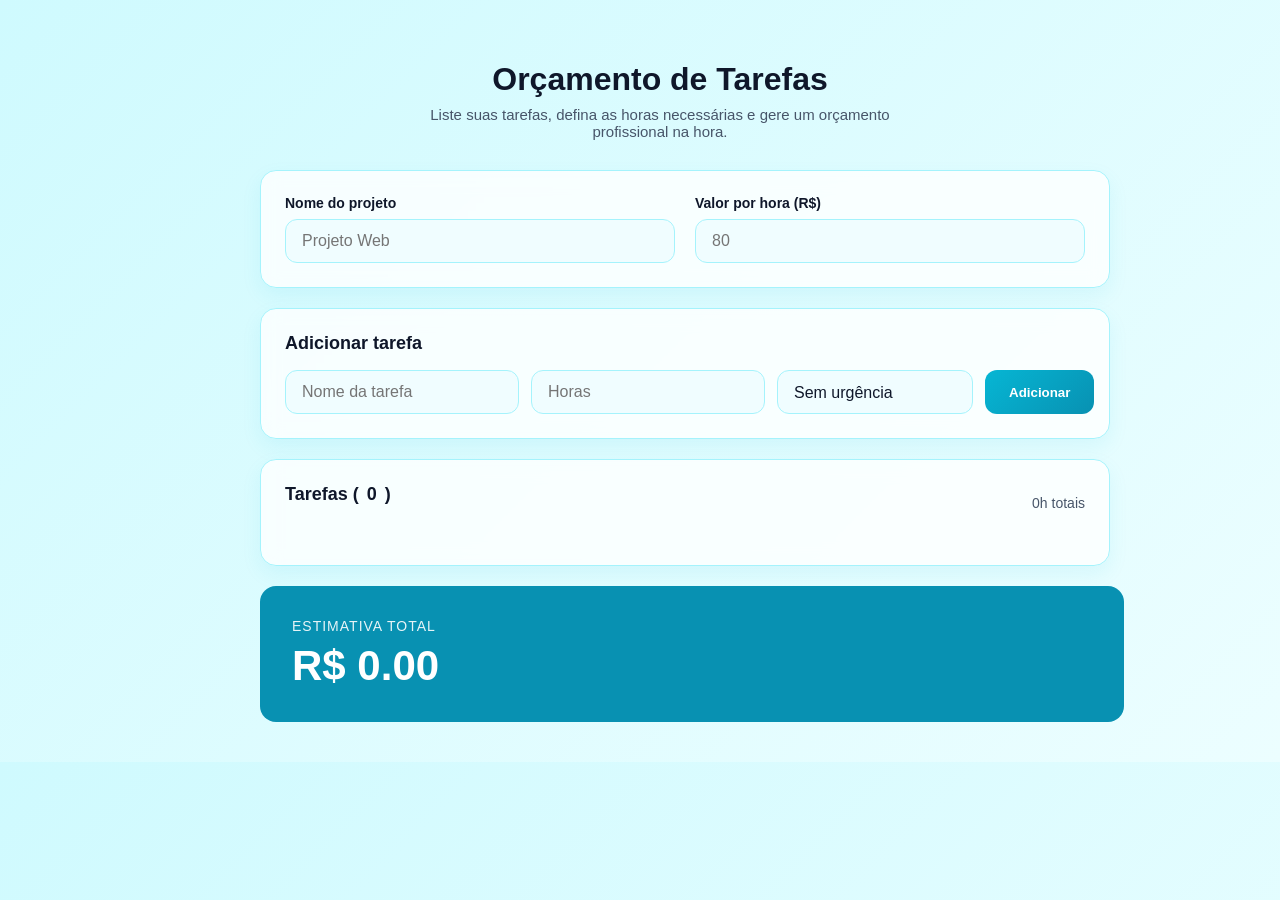
<file: index.html>
<!DOCTYPE html>
<html lang="pt-BR">
<head>
  <meta charset="UTF-8">
  <title>Orçamento de Tarefas</title>
  <link rel="stylesheet" href="style.css">
</head>
<body>

<div class="container">

  <div class="titulo">
    <h1>Orçamento de Tarefas</h1>
    <p>Liste suas tarefas, defina as horas necessárias e gere um orçamento profissional na hora.</p>
  </div>

  <div class="card header">
    <div class="input-group">
      <label>Nome do projeto</label>
      <input type="text" placeholder="Projeto Web">
    </div>

    <div class="input-group">
      <label>Valor por hora (R$)</label>
      <input type="number" id="valorHora" placeholder="80">
    </div>
  </div>

  <div class="card">
    <h2>Adicionar tarefa</h2>

    <div class="row">
      <input type="text" id="nomeTarefa" placeholder="Nome da tarefa">
      <input type="number" id="horasTarefa" placeholder="Horas" class="small">

      <!-- NOVO -->
      <select id="urgencia" class="small">
        <option value="1">Sem urgência</option>
        <option value="1.2">Urgência (+20%)</option>
        <option value="1.5">Muita urgência (+50%)</option>
      </select>

      <button onclick="adicionarTarefa()">Adicionar</button>
    </div>
  </div>

  <div class="card">
    <div class="tarefas-header">
      <h2>Tarefas (<span id="qtd">0</span>)</h2>
      <span id="totalHoras">0h totais</span>
    </div>

    <ul id="listaTarefas"></ul>
  </div>

  <div class="resultado">
    <p>Estimativa total</p>
    <h1>R$ <span id="total">0.00</span></h1>
  </div>

</div>

<script src="script.js"></script>
</body>
</html>
</file>
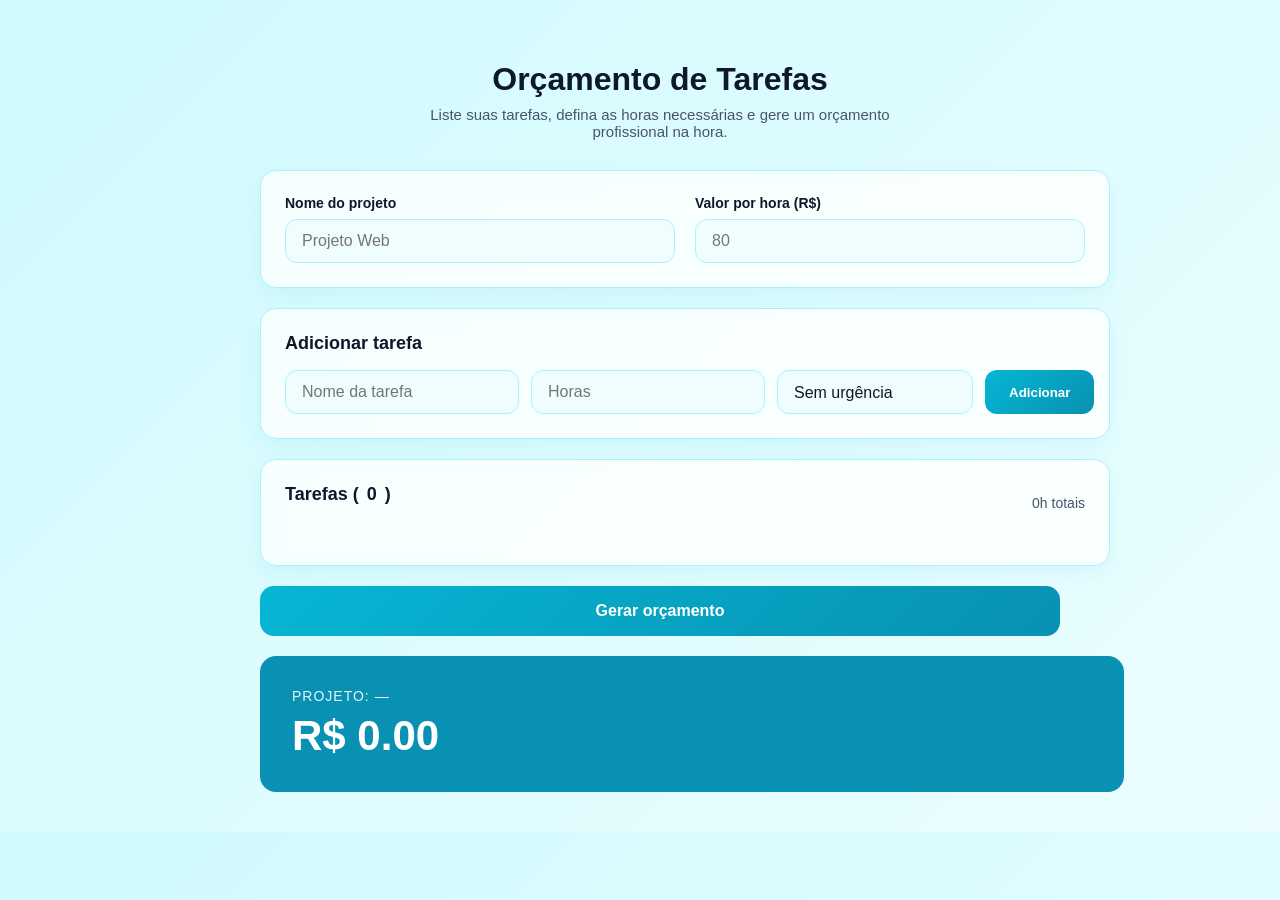
<file: sa01/index.html>
<!DOCTYPE html>
<html lang="pt-BR">
<head>
  <meta charset="UTF-8">
  <title>Orçamento de Tarefas</title>
  <link rel="stylesheet" href="style.css">
</head>
<body>

<div class="container">

  <div class="titulo">
    <h1>Orçamento de Tarefas</h1>
    <p>Liste suas tarefas, defina as horas necessárias e gere um orçamento profissional na hora.</p>
  </div>

  <div class="card header">
    <div class="input-group">
      <label>Nome do projeto</label>
      <input type="text" id="nomeProjeto" placeholder="Projeto Web">
    </div>

    <div class="input-group">
      <label>Valor por hora (R$)</label>
      <input type="number" id="valorHora" placeholder="80">
    </div>
  </div>

  <div class="card">
    <h2>Adicionar tarefa</h2>

    <div class="row">
      <input type="text" id="nomeTarefa" placeholder="Nome da tarefa">
      <input type="number" id="horasTarefa" placeholder="Horas" class="small">

      <select id="urgencia" class="small">
        <option value="1">Sem urgência</option>
        <option value="1.2">Urgência (+20%)</option>
        <option value="1.5">Muita urgência (+50%)</option>
      </select>

      <button onclick="adicionarTarefa()">Adicionar</button>
    </div>
  </div>

  <div class="card">
    <div class="tarefas-header">
      <h2>Tarefas (<span id="qtd">0</span>)</h2>
      <span id="totalHoras">0h totais</span>
    </div>

    <ul id="listaTarefas"></ul>
  </div>

  <!-- BOTÃO NOVO -->
  <button class="gerar-btn" onclick="calcularTotal()">Gerar orçamento</button>

  <!-- RESULTADO MELHORADO -->
  <div class="resultado">
    <p id="nomeProjetoResultado">Projeto: —</p>
    <p id="resumo"></p>
    <h1>R$ <span id="total">0.00</span></h1>
  </div>

</div>

<script src="script.js"></script>
</body>
</html>
</file>
<file: style.css>
:root {
    --primary-color: #06b6d4;
    --primary-dark: #0891b2;
    --primary-light: #67e8f9;

    --bg-color: #ecfeff;
    --bg-gradient: linear-gradient(135deg, #cffafe, #ecfeff);

    --card-bg: #ffffffcc;
    --card-border: #a5f3fc;

    --text-main: #0f172a;
    --text-muted: #475569;

    --danger: #ef4444;
}

body {
    font-family: 'Inter', sans-serif;
    background: var(--bg-gradient);
    color: var(--text-main);
    display: flex;
    justify-content: center;
    padding: 40px 20px;
    margin: 0;
    width: 100%;
}

.container {
    width: 100%;
    max-width: 800px;
}

.titulo {
    text-align: center;
    margin-bottom: 30px;
    justify-self: center;
}

.titulo h1 {
    font-size: 32px;
    margin-bottom: 8px;
    font-weight: 700;
    justify-self: center;
}

.titulo p {
    color: var(--text-muted);
    font-size: 15px;
    max-width: 500px;
    margin: 0 auto;
    justify-self: center;
}


.card {
    background: var(--card-bg);
    backdrop-filter: blur(10px);
    border-radius: 16px;
    padding: 24px;
    margin-bottom: 20px;
    border: 1px solid var(--card-border);
    box-shadow: 0 8px 20px rgba(6, 182, 212, 0.08);
    width: 100%;
    justify-self: center;
}

.header {
    display: flex;
    gap: 20px;
}

/* Inputs */
.input-group {
    display: flex;
    flex-direction: column;
    flex: 1;
}

label {
    font-size: 14px;
    font-weight: 600;
    margin-bottom: 8px;
}

input {
    padding: 12px 16px;
    border-radius: 12px;
    border: 1px solid var(--card-border);
    background-color: #f0fdff;
    font-size: 16px;
    transition: all 0.3s;
}

input:focus {
    outline: none;
    border-color: var(--primary-color);
    background-color: #ffffff;
    box-shadow: 0 0 0 3px rgba(6, 182, 212, 0.15);
}

h2 {
    font-size: 18px;
    margin-top: 0;
    margin-bottom: 16px;
    display: flex;
    align-items: center;
    gap: 8px;
}

.row {
    display: flex;
    gap: 12px;
}

.row input[type="text"] { flex: 3; }
.row input.small { flex: 1; }

button {
    background: linear-gradient(135deg, var(--primary-color), var(--primary-dark));
    color: white;
    border: none;
    padding: 0 24px;
    border-radius: 12px;
    font-weight: 600;
    cursor: pointer;
    transition: all 0.2s;
}

button:not(.delete-btn):hover {
    transform: translateY(-1px);
    box-shadow: 0 6px 12px rgba(6, 182, 212, 0.25);
}

.tarefas-header {
    display: flex;
    justify-content: space-between;
    align-items: center;
    margin-bottom: 20px;
}

#totalHoras {
    color: var(--text-muted);
    font-size: 14px;
}

ul {
    list-style: none;
    padding: 0;
    margin: 0;
}

li {
    display: flex;
    justify-content: space-between;
    align-items: center;
    padding: 16px;
    border: 1px solid var(--card-border);
    border-radius: 12px;
    margin-bottom: 12px;
    background: #f0fdff;
    transition: all 0.2s;
}

li:hover {
    background: #ecfeff;
}

.left-task {
    display: flex;
    align-items: center;
    gap: 12px;
}

small {
    color: var(--text-muted);
}

.delete-btn {
    background: transparent;
    color: var(--danger);
    padding: 8px;
    font-size: 18px;
    transition: opacity 0.2s;
}

.delete-btn:hover {
    opacity: 0.7;
}

.resultado {
    background: #0891b2; 
    border-radius: 16px;
    padding: 32px;
    color: white;
    box-shadow: none;
    width: 100%;
    justify-self: center;
}

.resultado p {
    margin: 0;
    opacity: 0.9;
    font-size: 14px;
    text-transform: uppercase;
    letter-spacing: 1px;
}

.resultado h1 {
    margin: 8px 0 0 0;
    font-size: 42px;
    font-weight: 800;
}

.row select.small {
    flex: 1;
    padding: 12px 16px;
    border-radius: 12px;

    /* FORÇA a mesma borda dos inputs */
    border: 1px solid var(--card-border) !important;

    background-color: #f0fdff;
    font-size: 16px;
    color: var(--text-main);
    cursor: pointer;

    /* remove estilo padrão */
    appearance: none;
    -webkit-appearance: none;
    -moz-appearance: none;

    /* isso aqui mata a borda preta */
    outline: none;
    box-shadow: none;
}

.row button {
  width: 100%;
}
</file>
<file: sa01/style.css>
:root {
    --primary-color: #06b6d4;
    --primary-dark: #0891b2;
    --primary-light: #67e8f9;

    --bg-color: #ecfeff;
    --bg-gradient: linear-gradient(135deg, #cffafe, #ecfeff);

    --card-bg: #ffffffcc;
    --card-border: #a5f3fc;

    --text-main: #0f172a;
    --text-muted: #475569;

    --danger: #ef4444;
}

body {
    font-family: 'Inter', sans-serif;
    background: var(--bg-gradient);
    color: var(--text-main);
    display: flex;
    justify-content: center;
    padding: 40px 20px;
    margin: 0;
    width: 100%;
}

.container {
    width: 100%;
    max-width: 800px;
}

.titulo {
    text-align: center;
    margin-bottom: 30px;
    justify-self: center;
}

.titulo h1 {
    font-size: 32px;
    margin-bottom: 8px;
    font-weight: 700;
    justify-self: center;
}

.titulo p {
    color: var(--text-muted);
    font-size: 15px;
    max-width: 500px;
    margin: 0 auto;
    justify-self: center;
}


.card {
    background: var(--card-bg);
    backdrop-filter: blur(10px);
    border-radius: 16px;
    padding: 24px;
    margin-bottom: 20px;
    border: 1px solid var(--card-border);
    box-shadow: 0 8px 20px rgba(6, 182, 212, 0.08);
    width: 100%;
    justify-self: center;
}

.header {
    display: flex;
    gap: 20px;
}

/* Inputs */
.input-group {
    display: flex;
    flex-direction: column;
    flex: 1;
}

label {
    font-size: 14px;
    font-weight: 600;
    margin-bottom: 8px;
}

input {
    padding: 12px 16px;
    border-radius: 12px;
    border: 1px solid var(--card-border);
    background-color: #f0fdff;
    font-size: 16px;
    transition: all 0.3s;
}

input:focus {
    outline: none;
    border-color: var(--primary-color);
    background-color: #ffffff;
    box-shadow: 0 0 0 3px rgba(6, 182, 212, 0.15);
}

h2 {
    font-size: 18px;
    margin-top: 0;
    margin-bottom: 16px;
    display: flex;
    align-items: center;
    gap: 8px;
}

.row {
    display: flex;
    gap: 12px;
}

.row input[type="text"] { flex: 3; }
.row input.small { flex: 1; }

button {
    background: linear-gradient(135deg, var(--primary-color), var(--primary-dark));
    color: white;
    border: none;
    padding: 0 24px;
    border-radius: 12px;
    font-weight: 600;
    cursor: pointer;
    transition: all 0.2s;
}

button:not(.delete-btn):hover {
    transform: translateY(-1px);
    box-shadow: 0 6px 12px rgba(6, 182, 212, 0.25);
}

.tarefas-header {
    display: flex;
    justify-content: space-between;
    align-items: center;
    margin-bottom: 20px;
}

#totalHoras {
    color: var(--text-muted);
    font-size: 14px;
}

ul {
    list-style: none;
    padding: 0;
    margin: 0;
}

li {
    display: flex;
    justify-content: space-between;
    align-items: center;
    padding: 16px;
    border: 1px solid var(--card-border);
    border-radius: 12px;
    margin-bottom: 12px;
    background: #f0fdff;
    transition: all 0.2s;
}

li:hover {
    background: #ecfeff;
}

.left-task {
    display: flex;
    align-items: center;
    gap: 12px;
}

small {
    color: var(--text-muted);
}

.delete-btn {
    background: transparent;
    color: var(--danger);
    padding: 8px;
    font-size: 18px;
    transition: opacity 0.2s;
}

.delete-btn:hover {
    opacity: 0.7;
}

.resultado {
    background: #0891b2; 
    border-radius: 16px;
    padding: 32px;
    color: white;
    box-shadow: none;
    width: 100%;
    justify-self: center;
}

.resultado p {
    margin: 0;
    opacity: 0.9;
    font-size: 14px;
    text-transform: uppercase;
    letter-spacing: 1px;
}

.resultado h1 {
    margin: 8px 0 0 0;
    font-size: 42px;
    font-weight: 800;
}

.row select.small {
    flex: 1;
    padding: 12px 16px;
    border-radius: 12px;

    /* FORÇA a mesma borda dos inputs */
    border: 1px solid var(--card-border) !important;

    background-color: #f0fdff;
    font-size: 16px;
    color: var(--text-main);
    cursor: pointer;

    /* remove estilo padrão */
    appearance: none;
    -webkit-appearance: none;
    -moz-appearance: none;

    /* isso aqui mata a borda preta */
    outline: none;
    box-shadow: none;
}

.row button {
  width: 100%;
}


/* BOTÃO GERAR */
.gerar-btn {
  width: 100%;
  padding: 16px;
  border: none;
  border-radius: 14px;
  font-weight: 700;
  font-size: 16px;
  cursor: pointer;
  margin-bottom: 20px;

  background: linear-gradient(135deg, #06b6d4, #0891b2);
  color: white;

  transition: all 0.2s;
}

.gerar-btn:hover {
  transform: translateY(-2px);
  box-shadow: 0 10px 20px rgba(6, 182, 212, 0.3);
}
</file>
